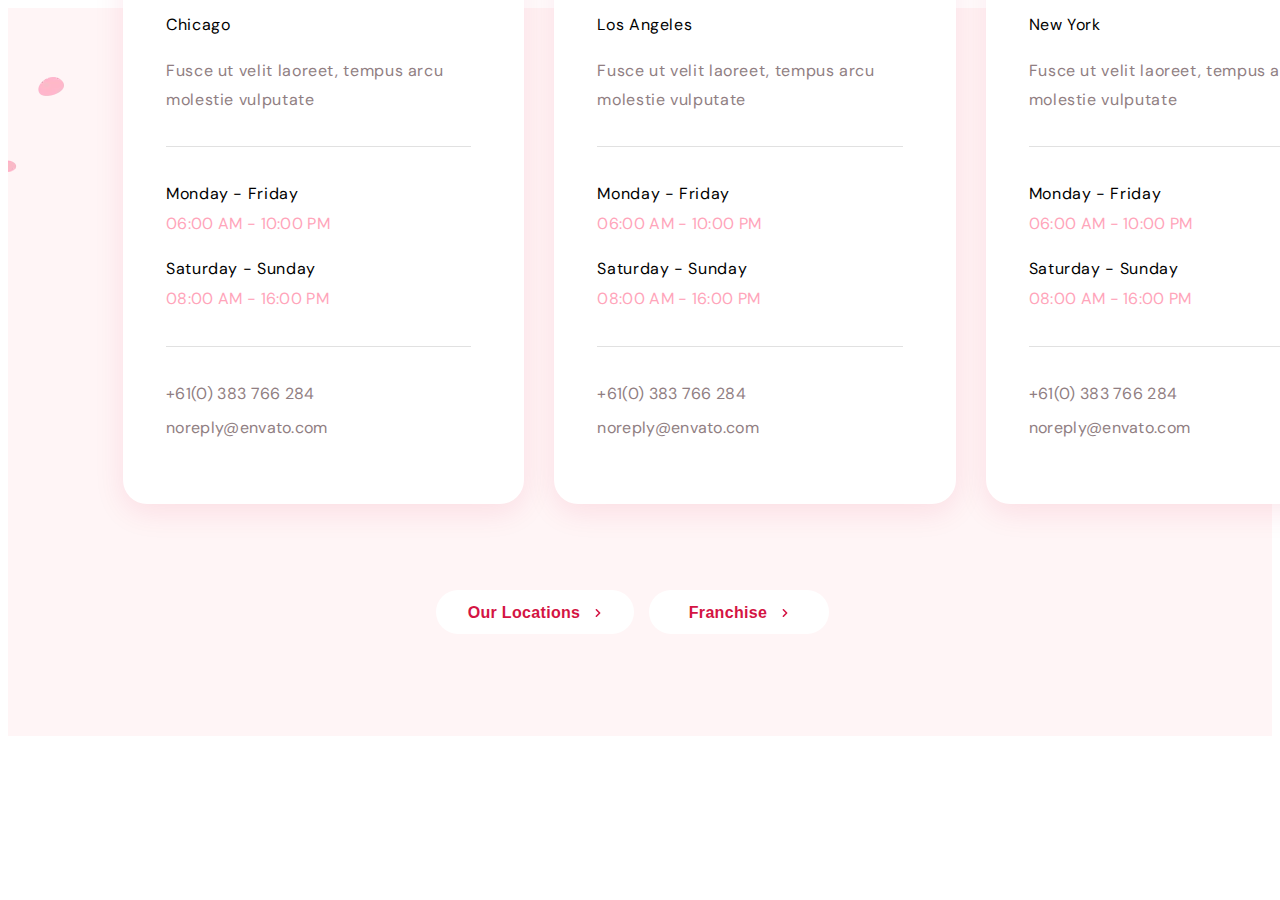
<file: src/index.html>
<!DOCTYPE html>
<html lang="en">
  <head>
    <meta charset="UTF-8" />
    <meta name="viewport" content="width=device-width, initial-scale=1.0" />
    <title>Заголовок страницы</title>
    <link rel="preconnect" href="https://fonts.googleapis.com" />
    <link rel="preconnect" href="https://fonts.gstatic.com" crossorigin />
    <link
      href="https://fonts.googleapis.com/css2?family=DM+Sans:wght@400;500;700&family=Titan+One&display=swap"
      rel="stylesheet"
    />
    <link
      rel="stylesheet"
      href="https://cdnjs.cloudflare.com/ajax/libs/modern-normalize/1.0.0/modern-normalize.min.css"
      integrity="sha512-ISS7cAi1PEhQ8jnbJpJZMd29NlhNj4AWYyLOSp2CE/CsHxTCu+r+t0D2yoJudVrd0/8fTVPUVDzY5Tvli75u/g=="
      crossorigin="anonymous"
    />
    <link rel="stylesheet" href="./sass/main.css">
  </head>
  <body>
    <!-- Так добавляются фрагменты в главные HTML-файлы страниц. -->
    <!-- <include src="./partials/example.html"></include> -->
    <!-- <include src="./partials/contacts.html"></include>
    <script
      src="https://code.jquery.com/jquery-3.6.0.min.js"
      integrity="sha256-/xUj+3OJU5yExlq6GSYGSHk7tPXikynS7ogEvDej/m4="
      crossorigin="anonymous"
    ></script> -->
    <!-- Скрипт идёт последним в разметке. В нём уже подключен главный SASS-файл. -->
    <!-- <script src="./index.js"></script> -->
    <section class="contacts">
      <h2 class="visually-hidden">contacts</h2>
          <div class="container contacts__container">
              <div class="contacts__card">
                  <p class="contacts__title">CAFE</p>
                      <div class="contacts__location location">
                          <div class="location__city">Chicago</div>
                          <p class="location__text">Fusce ut velit laoreet, tempus arcu molestie vulputate</p>
                      </div>
                      <div class="contacts__week week">
                          <div class="week__day">Monday - Friday</div>
                          <p class="week__time">06:00 AM - 10:00 PM</p>
                          <div class="week__day">Saturday - Sunday</div>
                          <p class="week__time">08:00 AM - 16:00 PM</p>
                      </div>
                      <div class="contacts__conection conection">
                          <ul class="conection__list">
                              <li class="conection__link">
                                  <a class="conection__nav conection__tel" href="tel:+61(0)383766284">+61(0) 383 766 284</a>
                              </li>
                              <li class="conection__link">
                                  <a class="conection__nav conection__mail" href="mailto:noreply@envato.com">noreply@envato.com</a>
                              </li>
                          </ul>
                      </div>
                  </div>
  
                  <div class="contacts__card">
                      <p class="contacts__title contacts__truck">FOODTRUCK</p>
                          <div class="contacts__location location">
                              <div class="location__city">Los Angeles</div>
                              <p class="location__text">Fusce ut velit laoreet, tempus arcu molestie vulputate</p>
                          </div>
                          <div class="contacts__week week">
                              <div class="week__day">Monday - Friday</div>
                              <p class="week__time">06:00 AM - 10:00 PM</p>
                              <div class="week__day">Saturday - Sunday</div>
                              <p class="week__time">08:00 AM - 16:00 PM</p>
                          </div>
                          <div class="contacts__conection conection">
                              <ul class="conection__list">
                                  <li class="conection__link">
                                      <a class="conection__nav conection__tel" href="tel:+61(0)383766284">+61(0) 383 766 284</a>
                                  </li>
                                  <li class="conection__link">
                                      <a class="conection__nav conection__mail" href="mailto:noreply@envato.com">noreply@envato.com</a>
                                  </li>
                              </ul>
                          </div>
                  </div>
  
                  <div class="contacts__card">
                      <p class="contacts__title">CAFE</p>
                          <div class="contacts__location location">
                              <div class="location__city">New York</div>
                                  <p class="location__text">Fusce ut velit laoreet, tempus arcu molestie vulputate</p>
                          </div>
                          <div class="contacts__week week">
                              <div class="week__day">Monday - Friday</div>
                                  <p class="week__time">06:00 AM - 10:00 PM</p>
                              <div class="week__day">Saturday - Sunday</div>
                          <p class="week__time">08:00 AM - 16:00 PM</p>
                          </div>
                          <div class="contacts__conection conection">
                              <ul class="conection__list">
                                  <li class="conection__link">
                                      <a class="conection__nav conection__tel" href="tel:+61(0)383766284">+61(0) 383 766 284</a>
                                  </li>
                                  <li class="conection__link">
                                      <a class="conection__nav conection__mail" href="mailto:noreply@envato.com">noreply@envato.com</a>
                                  </li>
                              </ul>
                          </div>
                    </div>
          </div>
  
          <div class="contacts__btn--wrap"> 
              <button type="button" class="contacts__btn" data-modal-open><span class="contacts__btn--text">Our Locations</span>
                  <svg class="contacts__btn--icons" width="4" height="8">
                      <use href="./images/svg/sprite.svg#icon-arrow-right-button"></use>
                  </svg>
              </button>
              <button type="button" class="contacts__btn contacts__franchise" data-modal-open><span class="contacts__btn--text">Franchise</span>
                  <svg class="contacts__btn--icons" width="4" height="8">
                      <use href="./images/svg/sprite.svg#icon-arrow-right-button"></use>
                  </svg>
              </button>
          </div>   
  </section>

<div class="backdrop is-hidden" data-modal>
    <div class="modal">
        <button type="button" class="modal__close" data-modal-close> X
        </button>
        <legend class="modal__title">Love iscream</legend>
        <form>
            <div class="modal-form">
                <label class="modal-form__text" for="name">name</label>
                <div class="modal-form__wrap">
                    <input type="text" name="name" id="name" class="modal-form__input">
                </div>
            </div>
            <div class="modal-form">
                <label class="modal-form__text" for="tel">Tel</label>
                <div class="modal-form__wrap">
                    <input type="tel" name="tel" id="tel" class="modal-form__input">
                </div>
            </div>
            <div class="modal-form">
                <label class="modal-form__text" for="email">mail</label>
                <div class="modal-form__wrap">
                    <input type="email" name="email" id="email" class="modal-form__input">
                   
                </div>
            </div>

            <button class="modal-form__button" type="submit"><span
                    class="modal-form__btn-text">Отправить</span></button>
        </form>
    </div>
</div>

  <script src="./js/modal.js"></script>
  </body>
</html>
</file>
<file: src/sass/main.css>
body {
  font-family: "Titan One", sans-serif;
}

.container {
  width: 100%;
  min-width: 320px;
  margin: 0 auto;
  padding: 0 20px;
}

@media (min-width: 480px) {
  .container {
    width: 480px;
  }
}

@media (min-width: 768px) {
  .container {
    width: 768px;
    padding: 0 34px;
  }
}

@media (min-width: 1280px) {
  .container {
    width: 1280px;
    padding: 0 115px;
  }
}

img {
  display: block;
  width: 100%;
  height: auto;
}

a {
  text-decoration: none;
  color: inherit;
}

button {
  border: none;
  cursor: pointer;
  padding: 0;
}

ul,
li {
  margin: 0;
  padding: 0;
  list-style: none;
}

input,
textarea {
  outline: none;
}

.visually-hidden {
  position: absolute;
  width: 1px;
  height: 1px;
  margin: -1px;
  border: 0;
  padding: 0;
  clip: rect(0 0 0 0);
  overflow: hidden;
}

.contacts {
  font-family: 'DM Sans', sans-serif;
  background-color: #fff5f6;
}

@media screen and (min-width: 1280px) {
  .contacts {
    background-image: url("../images/contacts-webp/contacts-bg.webp");
    background-repeat: no-repeat;
    background-size: common;
  }
}

@media screen and (min-width: 1280px) and (min-device-pixel-ratio: 2), screen and (min-width: 1280px) and (-webkit-min-device-pixel-ratio: 2), screen and (min-width: 1280px) and (min-resolution: 192dpi), screen and (min-width: 1280px) and (min-resolution: 2dppx) {
  .contacts {
    background-image: url "../images/contacts-webp/contacts-bg-2x.webp";
  }
}

.contacts__container {
  position: relative;
  top: -84px;
}

@media screen and (min-width: 768px) {
  .contacts__container {
    display: -webkit-box;
    display: -ms-flexbox;
    display: flex;
    width: 768px;
    margin: 0 auto;
    position: relative;
    top: -78px;
  }
}

@media screen and (min-width: 1280px) {
  .contacts__container {
    width: 100%;
    max-width: 1280px;
    margin: 0 auto;
    position: relative;
    top: -102px;
  }
}

.contacts__card {
  display: block;
  margin: 0 auto;
  background: #ffffff;
  -webkit-box-shadow: 0px 8px 30px rgba(212, 20, 67, 0.1);
          box-shadow: 0px 8px 30px rgba(212, 20, 67, 0.1);
  border-radius: 24px;
  width: 220px;
  padding: 43px 20px;
  margin-bottom: 20px;
}

@media screen and (min-width: 768px) {
  .contacts__card {
    margin-bottom: 0;
    padding: 50px 32px;
  }
  .contacts__card:not(:last-child) {
    margin-right: 20px;
  }
}

@media screen and (min-width: 1280px) {
  .contacts__card {
    width: 330px;
    padding: 51px 53px 62px 43px;
  }
  .contacts__card:not(:last-child) {
    margin-right: 30px;
  }
}

.contacts__title {
  font-size: 12px;
  line-height: 1.83333;
  letter-spacing: 0.04em;
  display: -webkit-box;
  display: -ms-flexbox;
  display: flex;
  -webkit-box-align: center;
      -ms-flex-align: center;
          align-items: center;
  text-align: center;
  -webkit-box-pack: center;
      -ms-flex-pack: center;
          justify-content: center;
  color: #ffffff;
  background-color: #f0d1a5;
  border-radius: 4px;
  width: 80px;
  height: 16px;
  margin-top: 0;
  margin-bottom: 25px;
}

@media screen and (min-width: 768px) {
  .contacts__title {
    width: 73px;
    height: 28px;
    font-size: 16px;
    line-height: 1.875;
    letter-spacing: 0.04em;
  }
}

.contacts__truck {
  background-color: #c2e297;
  width: 130px;
}

@media screen and (min-width: 768px) {
  .contacts__truck {
    width: 138px;
  }
}

.location__city {
  font-size: 12px;
  line-height: 2.16667;
  letter-spacing: 0.04em;
  color: #000000;
  margin-bottom: 10px;
}

@media screen and (min-width: 768px) {
  .location__city {
    font-size: 14px;
    line-height: 1.85714;
    letter-spacing: 0.04em;
  }
}

@media screen and (min-width: 1280px) {
  .location__city {
    font-size: 16px;
    line-height: 1.875;
    letter-spacing: 0.04em;
  }
}

.location__text {
  font-size: 12px;
  line-height: 1.91667;
  letter-spacing: 0.02em;
  color: #907e82;
  margin-bottom: 25px;
}

@media screen and (min-width: 768px) {
  .location__text {
    margin-bottom: 30px;
    font-size: 14px;
    line-height: 1.64286;
    letter-spacing: 0.02em;
  }
}

@media screen and (min-width: 1280px) {
  .location__text {
    font-size: 16px;
    line-height: 1.8125;
    letter-spacing: 0.04em;
    margin-bottom: 32px;
  }
}

.contacts__location {
  border-bottom: 1px solid #e1e1e1;
  margin-bottom: 25px;
}

@media screen and (min-width: 768px) {
  .contacts__location {
    margin-bottom: 30px;
  }
}

@media screen and (min-width: 1280px) {
  .contacts__location {
    margin-bottom: 32px;
  }
}

.week__day {
  font-size: 12px;
  line-height: 1.83333;
  letter-spacing: 0.02em;
  color: #000000;
}

@media screen and (min-width: 768px) {
  .week__day {
    font-size: 14px;
    line-height: 1.85714;
    letter-spacing: 0.02em;
  }
}

@media screen and (min-width: 1280px) {
  .week__day {
    font-size: 16px;
    line-height: 1.875;
    letter-spacing: 0.04em;
  }
}

.week__time {
  font-size: 12px;
  line-height: 1.83333;
  letter-spacing: 0.02em;
  color: #ffa5ba;
  margin-top: 0;
  margin-bottom: 25px;
}

.week__time:not(:last-child) {
  margin-bottom: 10px;
}

@media screen and (min-width: 768px) {
  .week__time {
    font-size: 14px;
    line-height: 1.85714;
    letter-spacing: 0.02em;
    margin-bottom: 30px;
  }
  .week__time:not(:last-child) {
    margin-bottom: 16px;
  }
}

@media screen and (min-width: 1280px) {
  .week__time {
    font-size: 16px;
    line-height: 1.875;
    letter-spacing: 0.02em;
    margin-bottom: 32px;
  }
  .week__time:not(:last-child) {
    margin-bottom: 15px;
  }
}

.contacts__week {
  border-bottom: 1px solid #e1e1e1;
  margin-bottom: 25px;
}

@media screen and (min-width: 768px) {
  .contacts__week {
    margin-bottom: 30px;
  }
}

@media screen and (min-width: 1280px) {
  .contacts__week {
    margin-bottom: 32px;
  }
}

.conection__link {
  font-size: 12px;
  line-height: 1.5;
  letter-spacing: 0.02em;
  color: #907e82;
}

.conection__link:not(:last-child) {
  margin-bottom: 5px;
}

@media screen and (min-width: 768px) {
  .conection__link {
    font-size: 14px;
    line-height: 1.85714;
    letter-spacing: 0.02em;
  }
}

@media screen and (min-width: 1280px) {
  .conection__link {
    font-size: 16px;
    line-height: 1.8125;
    letter-spacing: 0.02em;
  }
}

.contacts__btn {
  display: -webkit-box;
  display: -ms-flexbox;
  display: flex;
  -webkit-box-align: center;
      -ms-flex-align: center;
          align-items: center;
  text-align: center;
  -webkit-box-pack: center;
      -ms-flex-pack: center;
          justify-content: center;
  background-color: #fff;
  border-radius: 22px;
  margin: 0 auto;
  width: 162px;
  height: 44px;
  margin-bottom: 10px;
  padding-left: 16px;
  padding-right: 17px;
  -webkit-transition: 300ms cubic-bezier(0.4, 0, 0.2, 1);
  transition: 300ms cubic-bezier(0.4, 0, 0.2, 1);
}

.contacts__btn:hover, .contacts__btn:focus {
  background-color: #d41342;
}

.contacts__btn:hover span,
.contacts__btn:focus span {
  color: #fff;
}

.contacts__btn:hover .contacts__btn--icons,
.contacts__btn:focus .contacts__btn--icons {
  fill: #ffffff;
}

@media screen and (min-width: 768px) {
  .contacts__btn {
    margin: 0;
    padding: 0;
    margin-right: 15px;
    width: 192px;
  }
}

@media screen and (min-width: 1280px) {
  .contacts__btn {
    width: 198px;
  }
}

@media screen and (min-width: 768px) {
  .contacts__franchise {
    width: 175px;
  }
}

@media screen and (min-width: 1280px) {
  .contacts__franchise {
    width: 180px;
  }
}

.contacts__btn--wrap {
  margin-top: 54px;
  position: relative;
  top: -84px;
}

@media screen and (min-width: 768px) {
  .contacts__btn--wrap {
    display: -webkit-box;
    display: -ms-flexbox;
    display: flex;
    -webkit-box-align: center;
        -ms-flex-align: center;
            align-items: center;
    text-align: center;
    -webkit-box-pack: center;
        -ms-flex-pack: center;
            justify-content: center;
    margin-top: 81px;
    top: -78px;
  }
}

@media screen and (min-width: 1280px) {
  .contacts__btn--wrap {
    margin-top: 86px;
    top: -102px;
  }
}

.contacts__btn--text {
  font-size: 16px;
  font-weight: bold;
  line-height: 1.3125;
  letter-spacing: 0.02em;
  color: #d41443;
  margin-right: 8px;
}

@media screen and (min-width: 768px) {
  .contacts__btn--text {
    margin-right: 14px;
  }
}

.contacts__btn--icons {
  width: 8px;
  height: 8px;
  margin-top: 3px;
  display: -webkit-box;
  display: -ms-flexbox;
  display: flex;
  -webkit-box-align: center;
      -ms-flex-align: center;
          align-items: center;
  text-align: center;
}

@media screen and (min-width: 1280px) {
  .contacts__btn--icons {
    margin-top: 2px;
  }
}

.contacts__btn:hover .contacts__btn--icons,
.contacts__btn:focus .contacts__btn--icons {
  fill: #ffffff;
}

.backdrop {
  position: fixed;
  width: 100vw;
  height: 100vh;
  top: 0;
  left: 0;
  background: #fff;
  -webkit-transition: opacity 1000ms, visibility 1000ms;
  transition: opacity 1000ms, visibility 1000ms;
}

.backdrop.is-hidden .modal {
  -webkit-transform: scale(0.5);
          transform: scale(0.5);
}

.modal {
  width: 90vw;
  min-height: 581px;
  background-color: var(--first-color);
  border-radius: 4px;
  -webkit-box-shadow: 0px 1px 3px rgba(0, 0, 0, 0.12), 0px 1px 1px rgba(0, 0, 0, 0.14), 0px 2px 1px rgba(0, 0, 0, 0.2);
          box-shadow: 0px 1px 3px rgba(0, 0, 0, 0.12), 0px 1px 1px rgba(0, 0, 0, 0.14), 0px 2px 1px rgba(0, 0, 0, 0.2);
  position: relative;
  margin: 0 auto;
  top: 10px;
  -webkit-transition: -webkit-transform 1000ms;
  transition: -webkit-transform 1000ms;
  transition: transform 1000ms;
  transition: transform 1000ms, -webkit-transform 1000ms;
  padding-top: 40px;
  padding-right: 40px;
  padding-bottom: 40px;
  padding-left: 40px;
}

@media screen and (min-width: 480px) {
  .modal {
    width: 450px;
  }
}

@media screen and (min-width: 1280px) {
  .modal {
    min-width: 528px;
  }
}

.modal__close {
  width: 30px;
  height: 30px;
  border-radius: 50%;
  background: var(--first-color);
  border: 1px solid rgba(0, 0, 0, 0.1);
  display: -webkit-box;
  display: -ms-flexbox;
  display: flex;
  -webkit-box-pack: center;
      -ms-flex-pack: center;
          justify-content: center;
  -webkit-box-align: center;
      -ms-flex-align: center;
          align-items: center;
  position: absolute;
  top: 8px;
  right: 8px;
  -webkit-transition: 300ms cubic-bezier(0.4, 0, 0.2, 1);
  transition: 300ms cubic-bezier(0.4, 0, 0.2, 1);
}

.modal__close:hover, .modal__close:focus {
  fill: #757575;
}

.is-hidden {
  opacity: 0;
  pointer-events: none;
  visibility: hidden;
}

.modal__title {
  text-align: center;
  color: #000000;
  margin-bottom: 12px;
  display: block;
  margin-bottom: 30px;
}

.modal-form {
  margin-bottom: 30px;
}

.modal-form__input {
  width: 100%;
}

.modal-form__button {
  background-color: #d41342;
  color: fff;
  width: 100px;
  height: 25px;
  text-align: center;
  display: -webkit-box;
  display: -ms-flexbox;
  display: flex;
  -webkit-box-pack: center;
      -ms-flex-pack: center;
          justify-content: center;
  margin: 0 auto;
}

.modal-form__button:hover,
.modal-form__button::focus {
  background-color: #fff;
  color: #d41342;
}
/*# sourceMappingURL=main.css.map */
</file>
